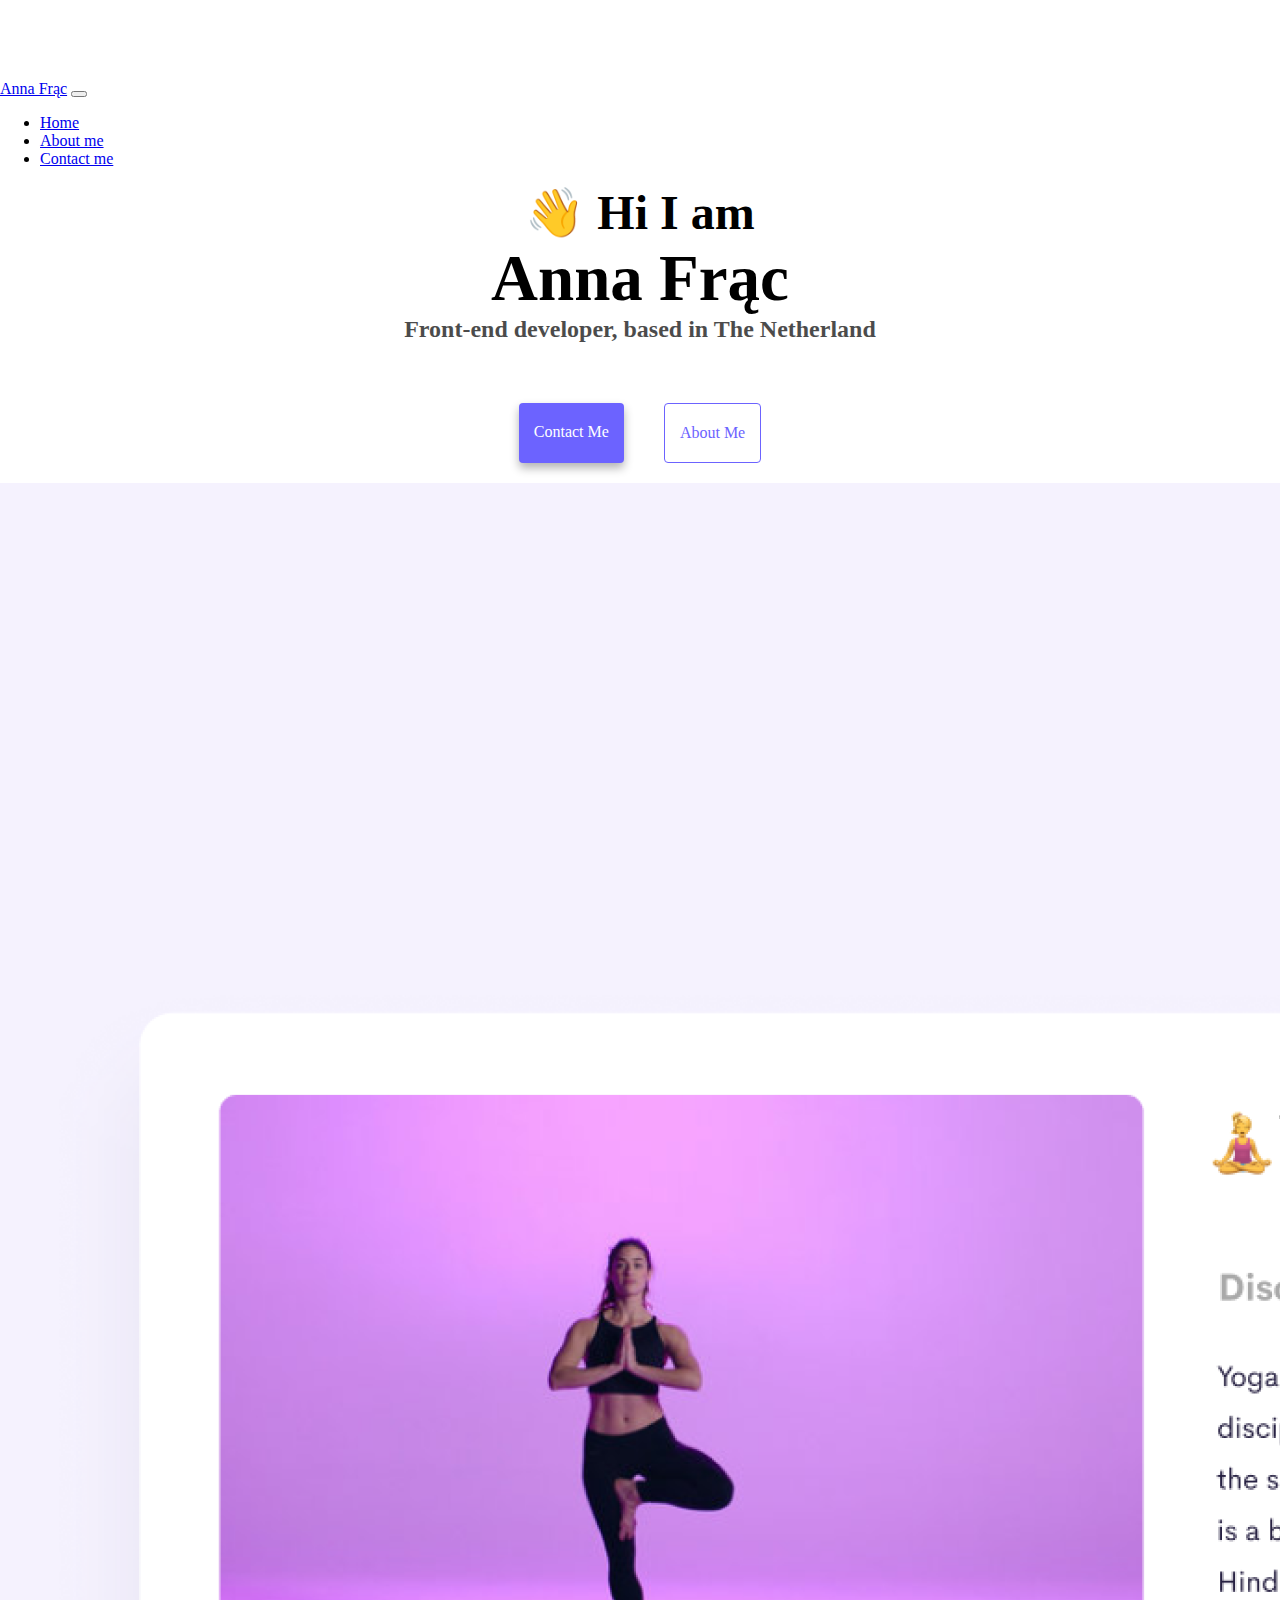
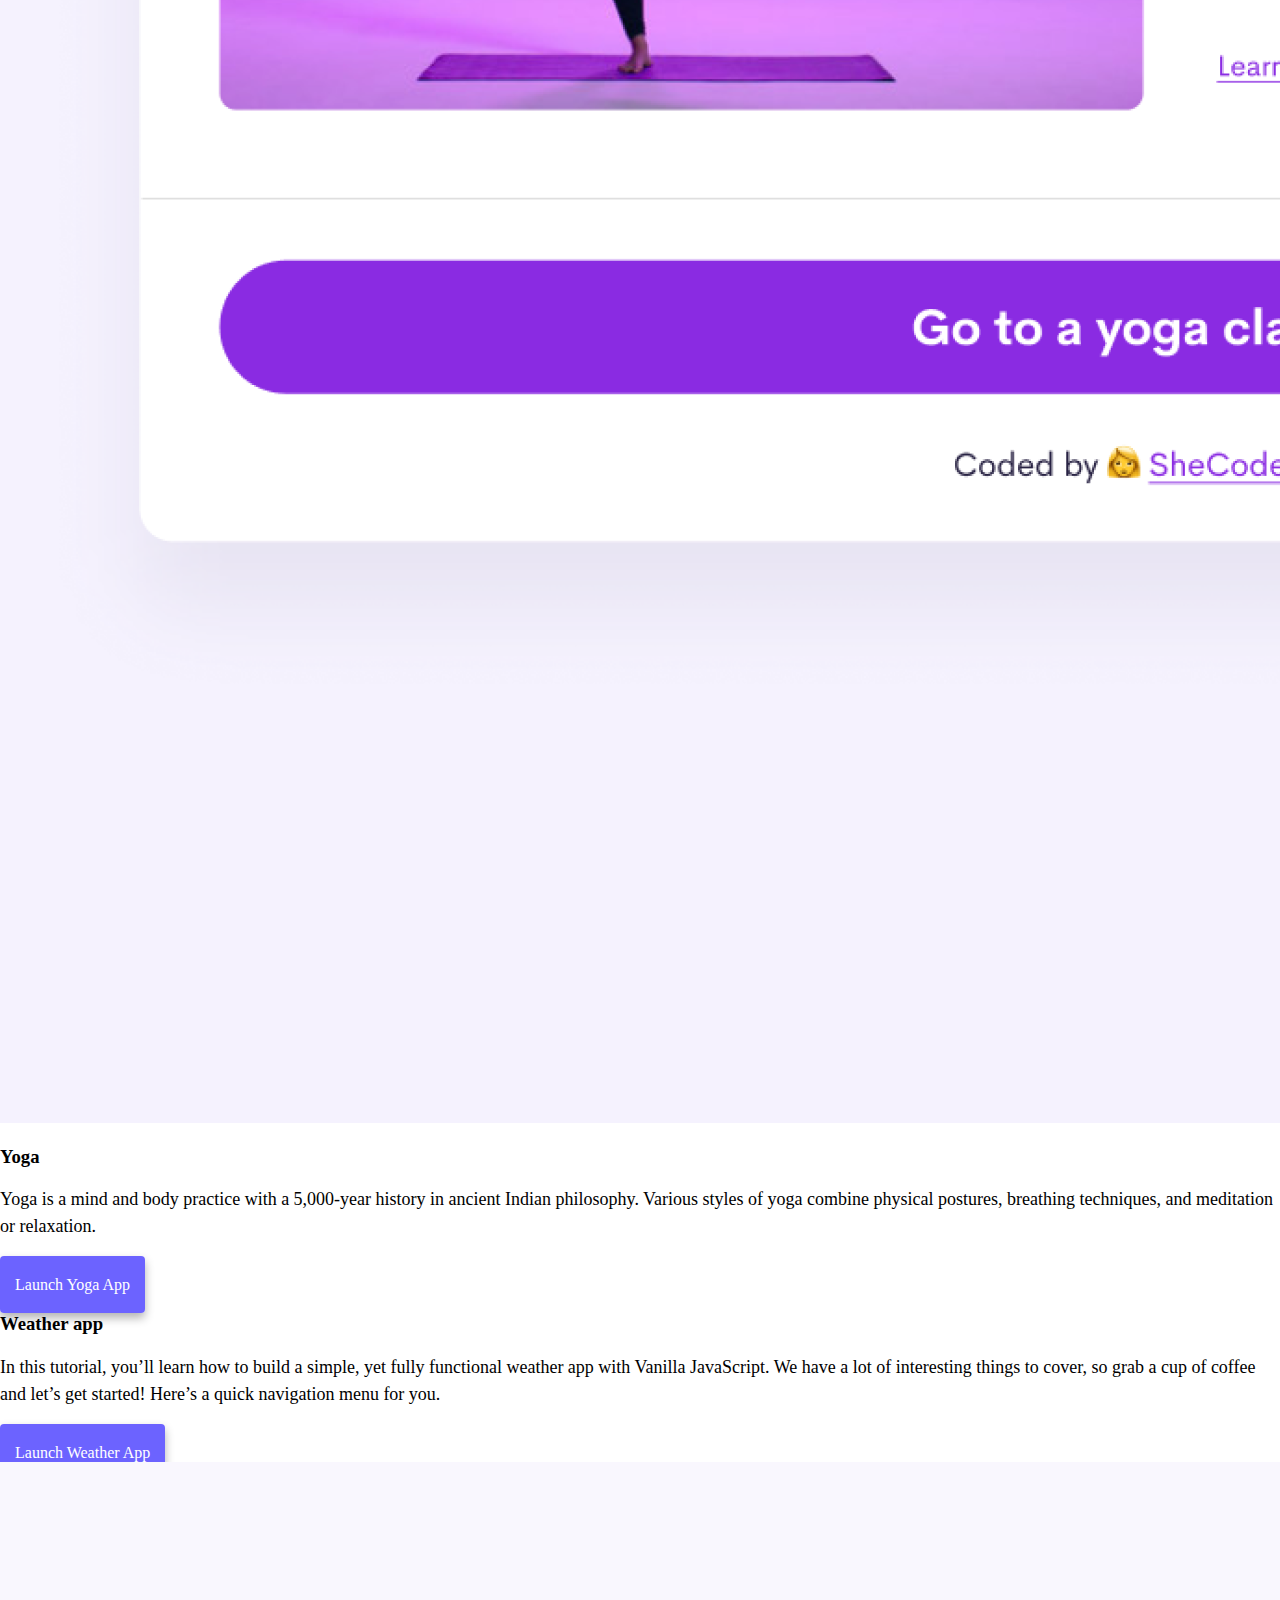
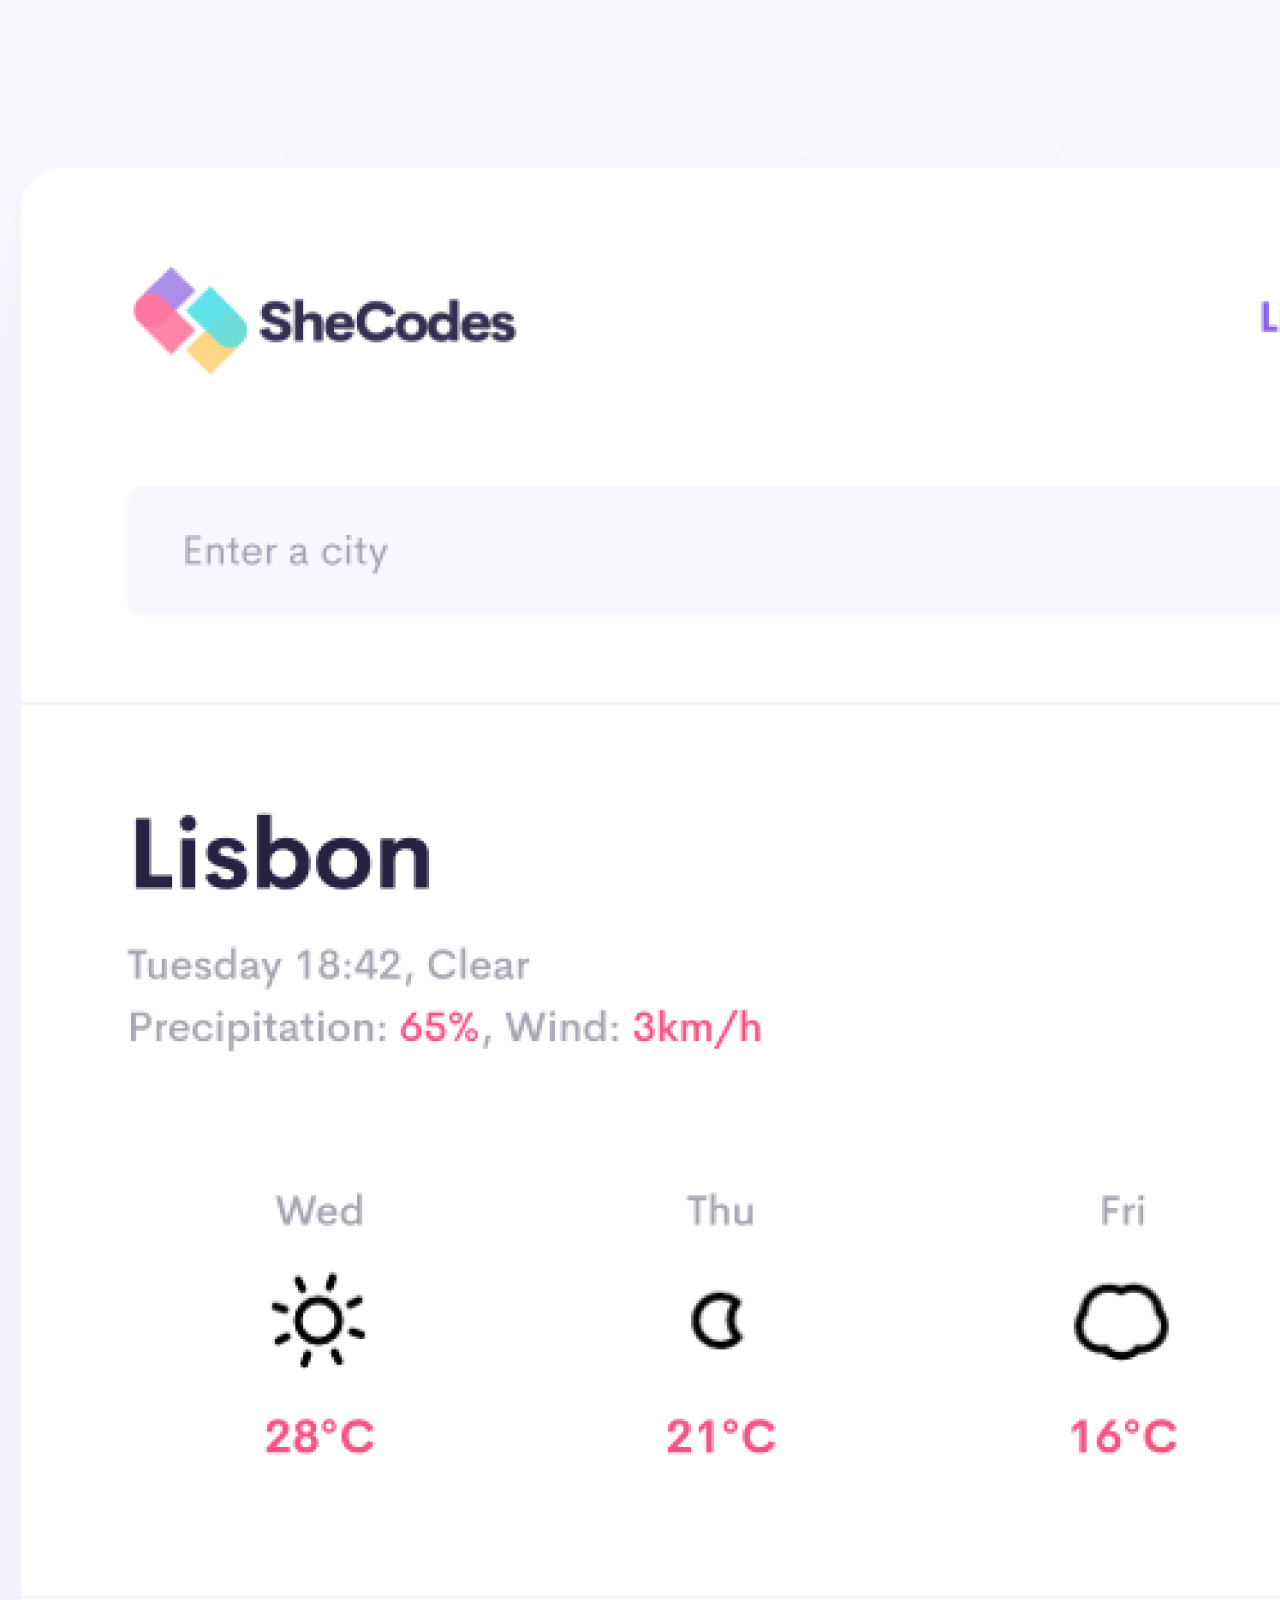
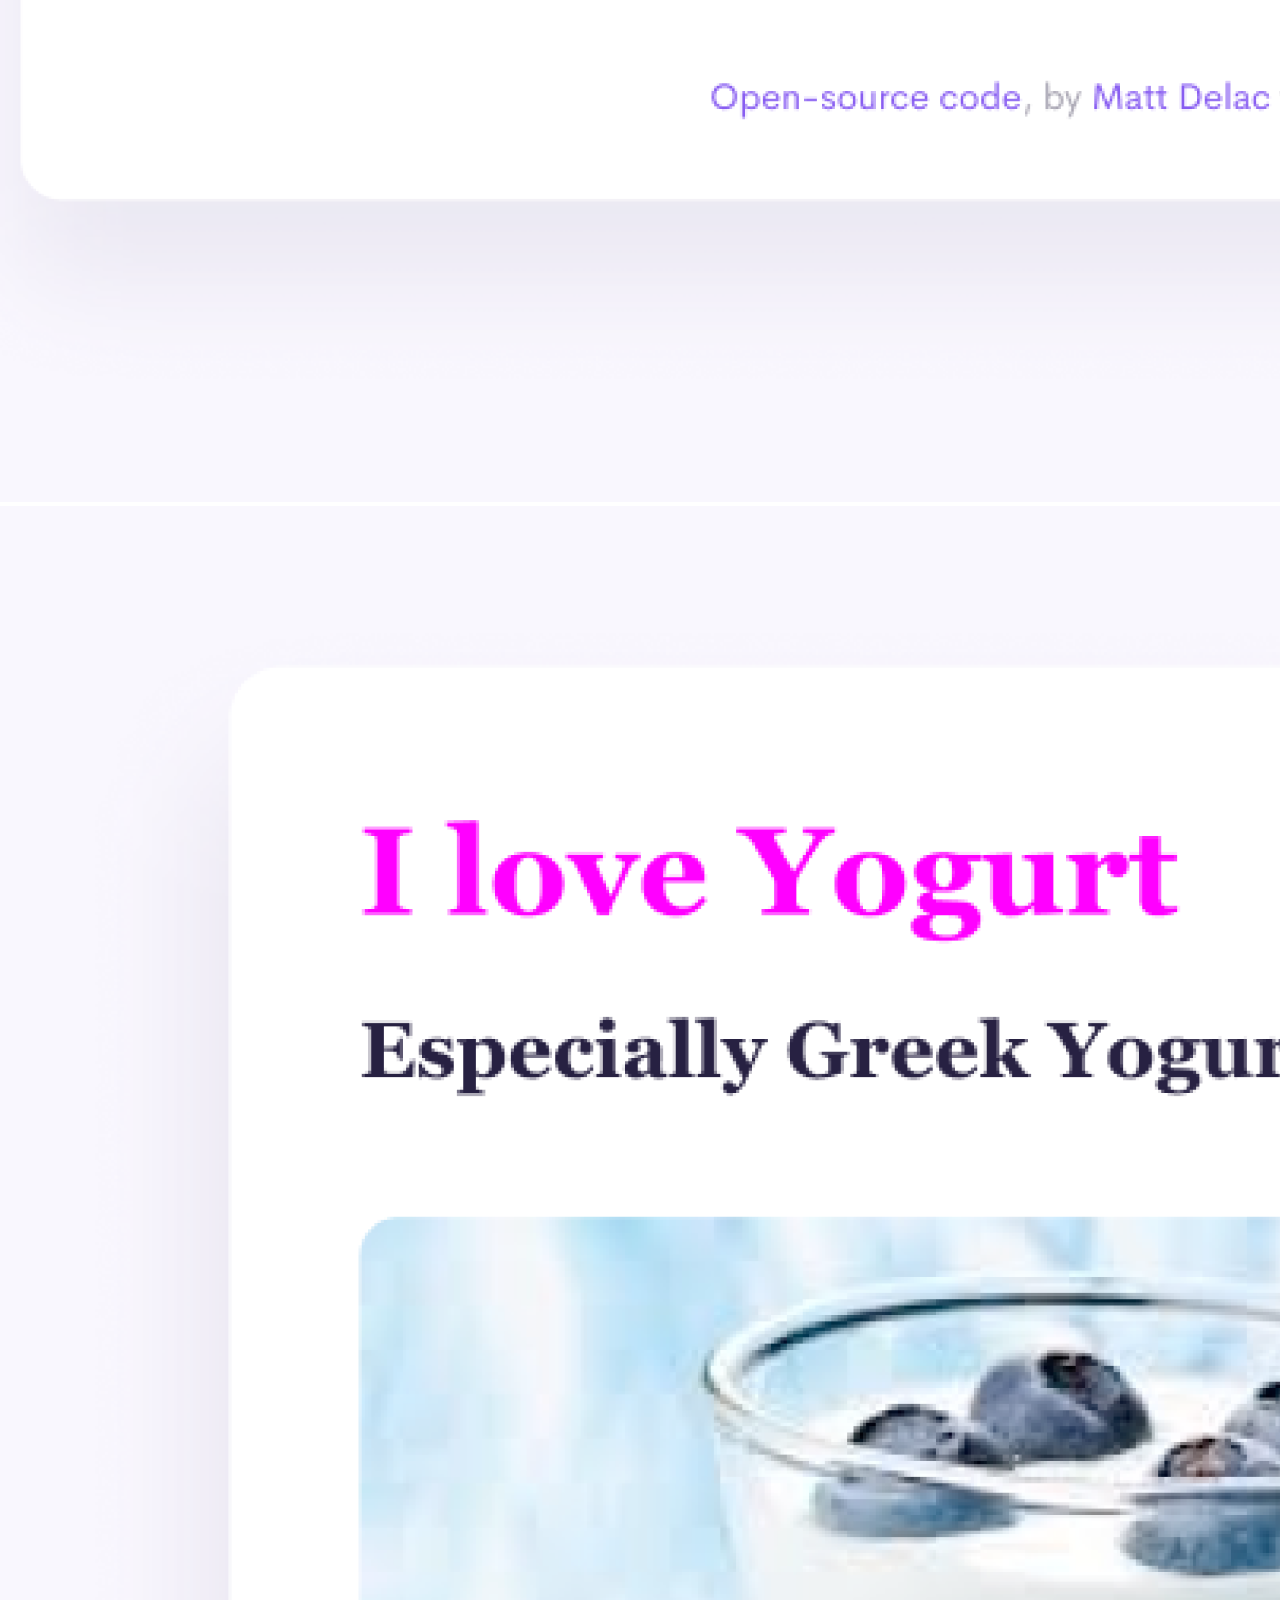
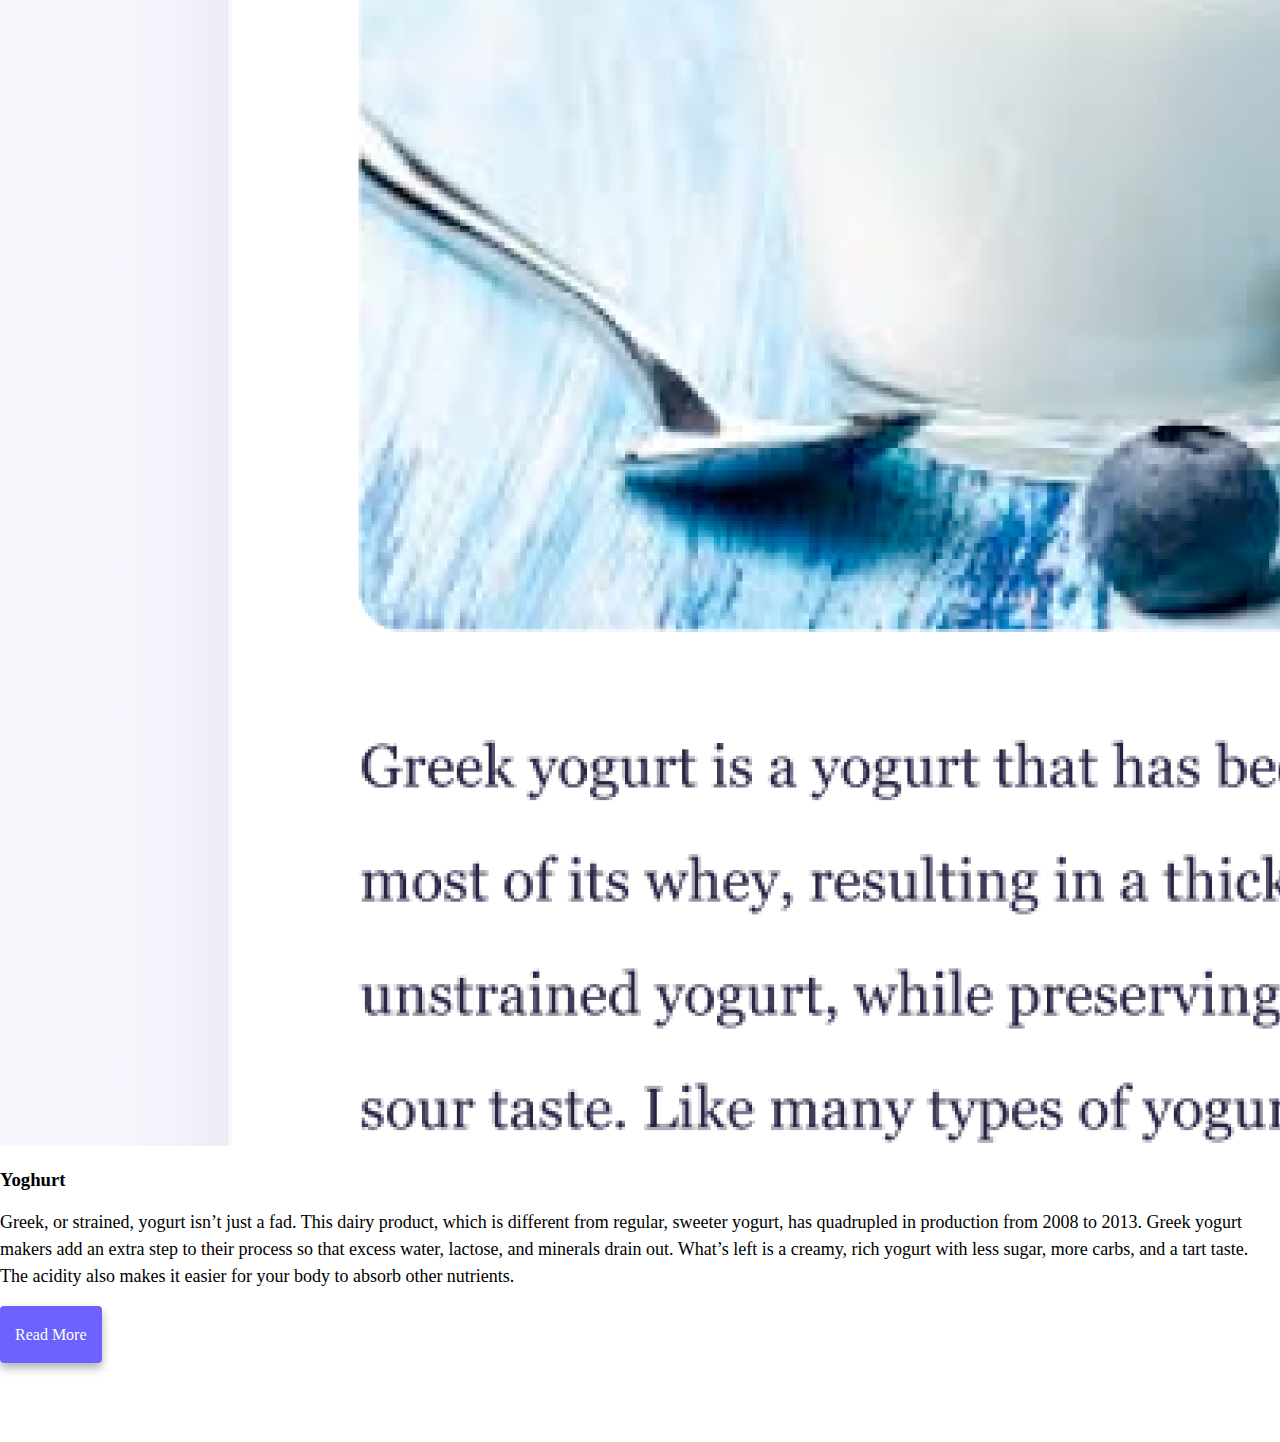
<file: index.html>
<!DOCTYPE html>
<html lang="en">
  <head>
    <meta charset="UTF-8" />
    <meta http-equiv="X-UA-Compatible" content="IE=edge" />
    <meta name="viewport" content="width=device-width, initial-scale=1.0" />
    <meta name="description" content="This is my portfolio webside - about me and my projects">
    <title>Anna Frac - Front-end developer</title>
    <link
      href="https://cdn.jsdelivr.net/npm/bootstrap@5.0.0-beta2/dist/css/bootstrap.min.css"
      rel="stylesheet"
      integrity="sha384-BmbxuPwQa2lc/FVzBcNJ7UAyJxM6wuqIj61tLrc4wSX0szH/Ev+nYRRuWlolflfl"
      crossorigin="anonymous"
    />
    <link rel="stylesheet" href="/css/styles.css" />
    <script
      src="https://cdn.jsdelivr.net/npm/bootstrap@5.0.0-beta2/dist/js/bootstrap.bundle.min.js"
      integrity="sha384-b5kHyXgcpbZJO/tY9Ul7kGkf1S0CWuKcCD38l8YkeH8z8QjE0GmW1gYU5S9FOnJ0"
      crossorigin="anonymous"
    ></script>
  </head>
  <body>
    <div>
      <nav class="navbar navbar-expand-lg navbar-light bg-light fixed-top">
        <div class="container-fluid">
          <a class="navbar-brand" href="/" title="home">Anna Frąc</a>
          <button
            class="navbar-toggler"
            type="button"
            data-bs-toggle="collapse"
            data-bs-target="#navbarNav"
            aria-controls="navbarNav"
            aria-expanded="false"
            aria-label="Toggle navigation"
          >
            <span class="navbar-toggler-icon"></span>
          </button>
          <div class="collapse navbar-collapse" id="navbarNav">
            <ul class="navbar-nav">
              <li class="nav-item">
                <a class="nav-link active" aria-current="page" href="/" title="home"
                  >Home</a
                >
              </li>
              <li class="nav-item">
                <a class="nav-link" href="about.html" title="about-me">About me</a>
              </li>
              <li class="nav-item">
                <a class="nav-link contact" href="about.html#contact" title="contact-info"
                  >Contact me</a
                >
              </li>
            </ul>
          </div>
        </div>
      </nav>
    </div>
    <h2>👋 Hi I am</h2>
    <h1>Anna Frąc</h1>
    <h4>Front-end developer, based in The Netherland</h4>
    <div class="navigation-links">
      <a href="about.html#contact" class="primary-link" title="contact-info">Contact me</a>
      <a href="about.html" class="secondary-link" title="about-me">About me</a>
    </div>
    <div class="container">
      <div class="row mt-4 pt-2 pb-4 mb-3">
        <div class="col-sm-6">
          <img
            src="/images/yoga.png"
            alt="yoga-photo"
            class="img-fluid rounded p-2 border shadow-sm d-none d-md-block"
          />
        </div>
        <div class="col-sm-6">
          <h3 class="fst-italic fs-2 pt-2">Yoga</h3>
          <p>
            Yoga is a mind and body practice with a 5,000-year history in
            ancient Indian philosophy. Various styles of yoga combine physical
            postures, breathing techniques, and meditation or relaxation.
          </p>
          <br />
          <a href="#" class="primary-link project-link" title="yoga-project">Launch yoga app</a>
        </div>
      </div>
      <div class="row mt-4 pt-2 pb-4 mb-3 ">
        <div class="col-sm-6">
          <h3 class="fst-italic fs-2 pt-1">Weather app</h3>
          <p>
            In this tutorial, you’ll learn how to build a simple, yet fully
            functional weather app with Vanilla JavaScript. We have a lot of
            interesting things to cover, so grab a cup of coffee and let’s get
            started! Here’s a quick navigation menu for you.
          </p>
          <br />
          <a href="#" class="primary-link project-link" title="weather-project">Launch weather app</a>
        </div>
        <div class="col-sm-6">
          <img
            src="/images/weather.png"
            alt="weather-app-photo"
            class="img-fluid rounded p-2 border shadow-sm d-none d-md-block"
          />
        </div>
      </div>
      <div class="row mt-4 pt-2 pb-4 mb-3 ">
        <div class="col-sm-6">
          <img
            src="/images/yogurt.png"
            alt="yogurt-photo"
            class="img-fluid rounded p-2 border shadow-sm d-none d-md-block"
          />
        </div>
        <div class="col-sm-6">
          <h3 class="fst-italic fs-2 pt-1">Yoghurt</h3>
          <p >
            Greek, or strained, yogurt isn’t just a fad. This dairy product,
            which is different from regular, sweeter yogurt, has quadrupled in
            production from 2008 to 2013. Greek yogurt makers add an extra step
            to their process so that excess water, lactose, and minerals drain
            out. What’s left is a creamy, rich yogurt with less sugar, more
            carbs, and a tart taste. The acidity also makes it easier for your
            body to absorb other nutrients.
          </p>
          <br />
          <a href="#" class="primary-link project-link"title="yogurt-project">Read more</a>
        </div>
      </div>
      <br />
    </div>
  </body>
</html>
</file>
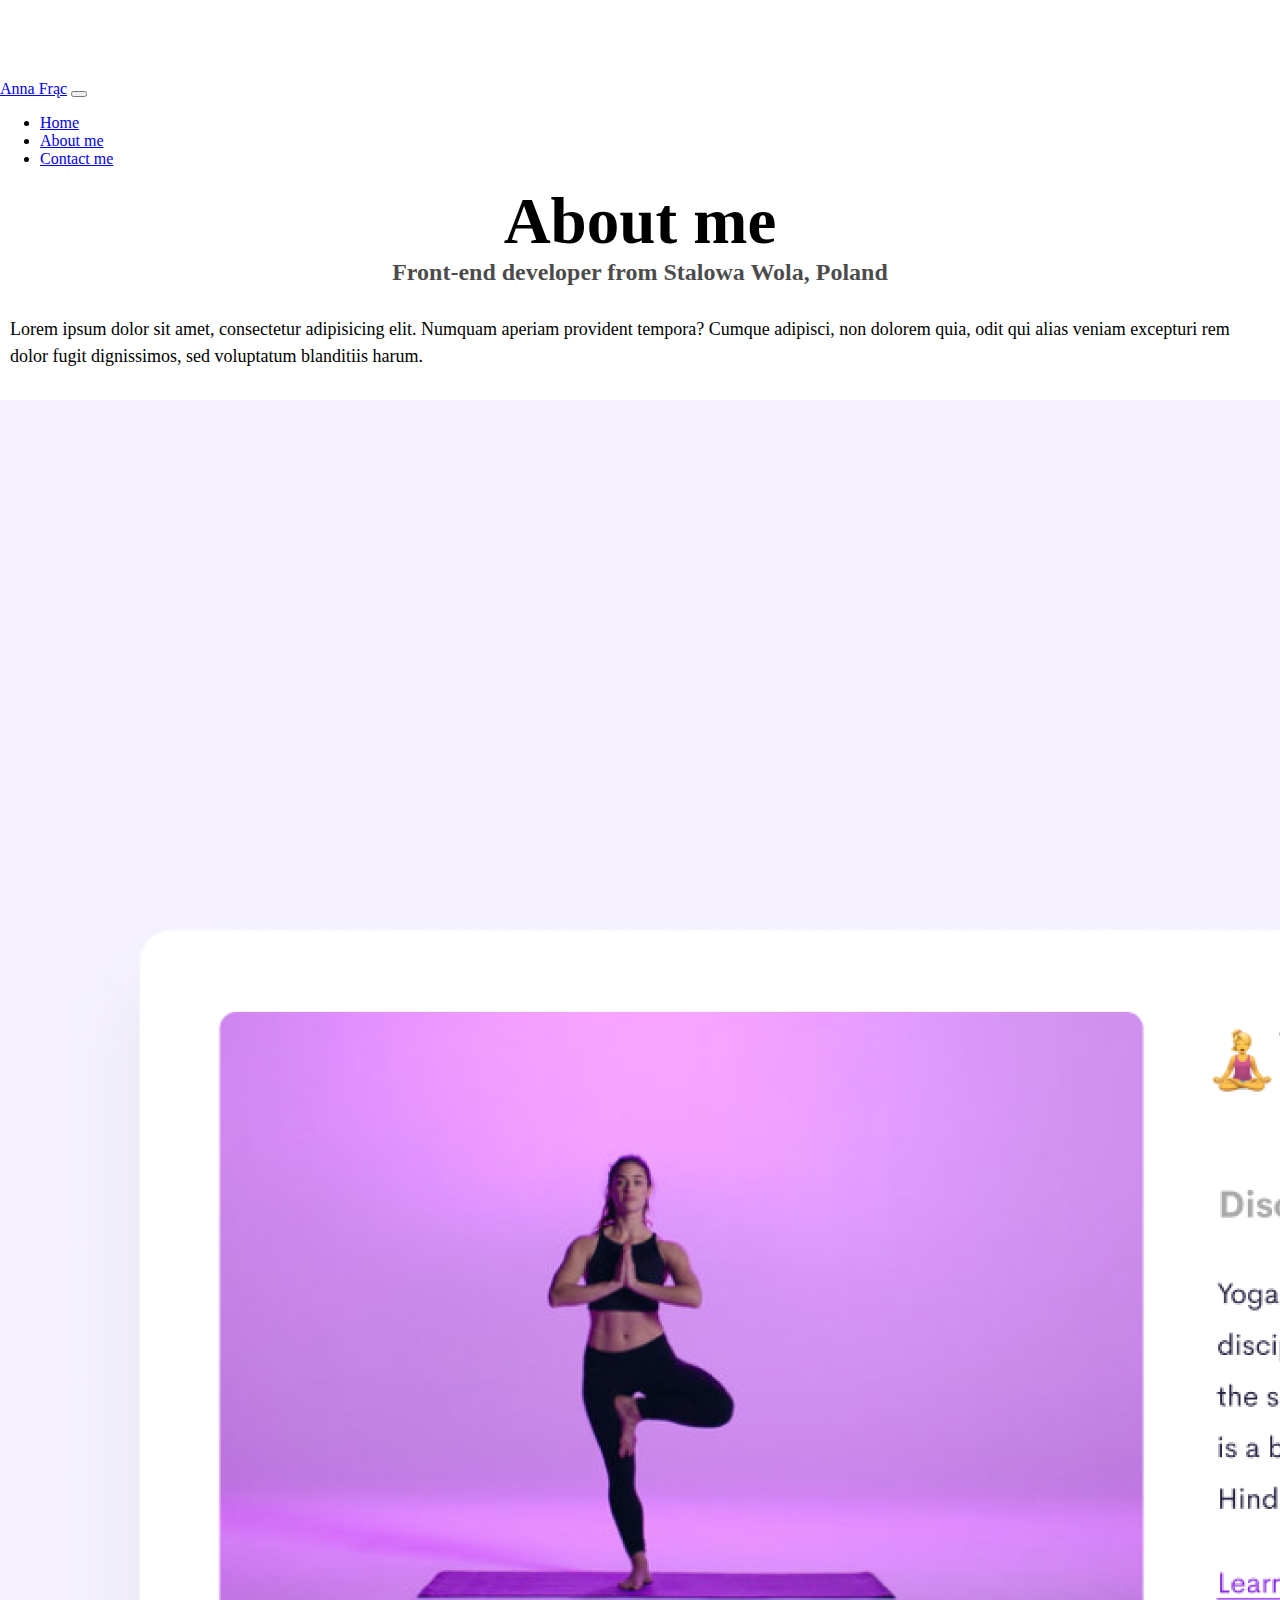
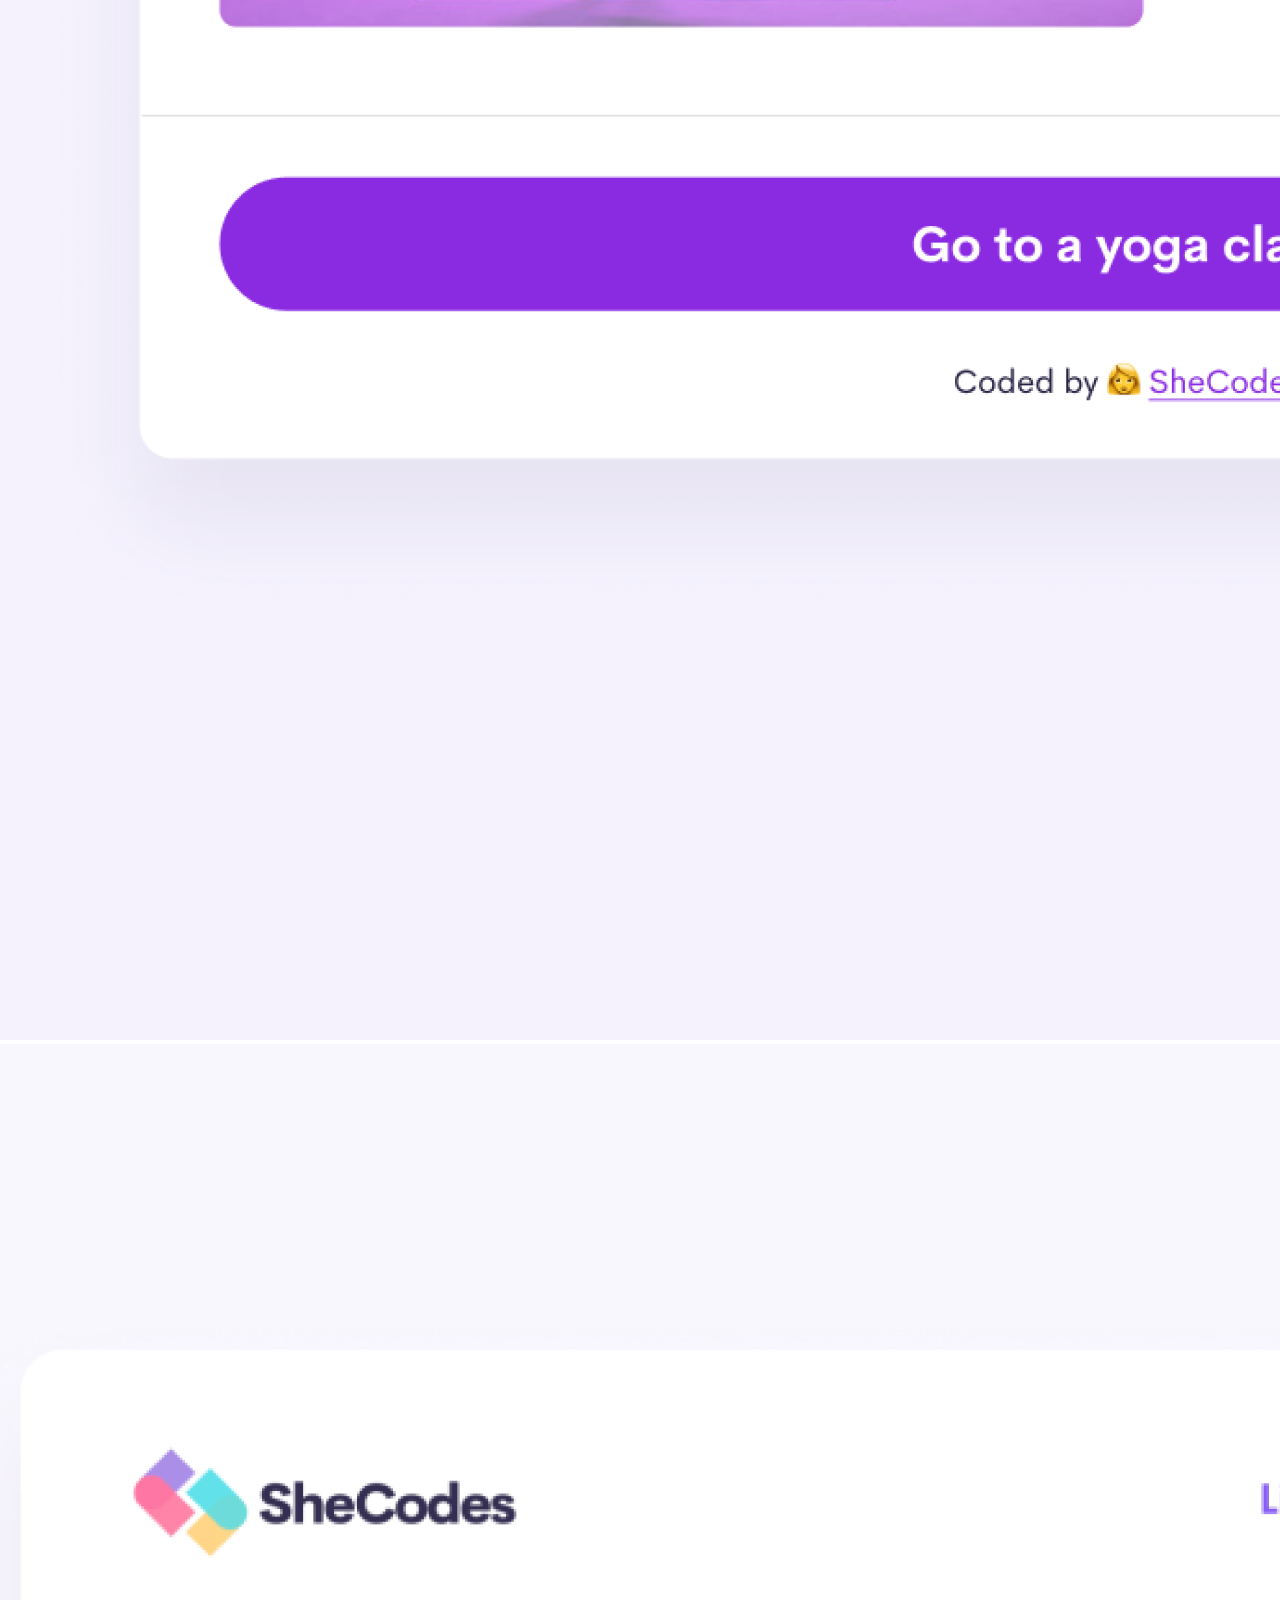
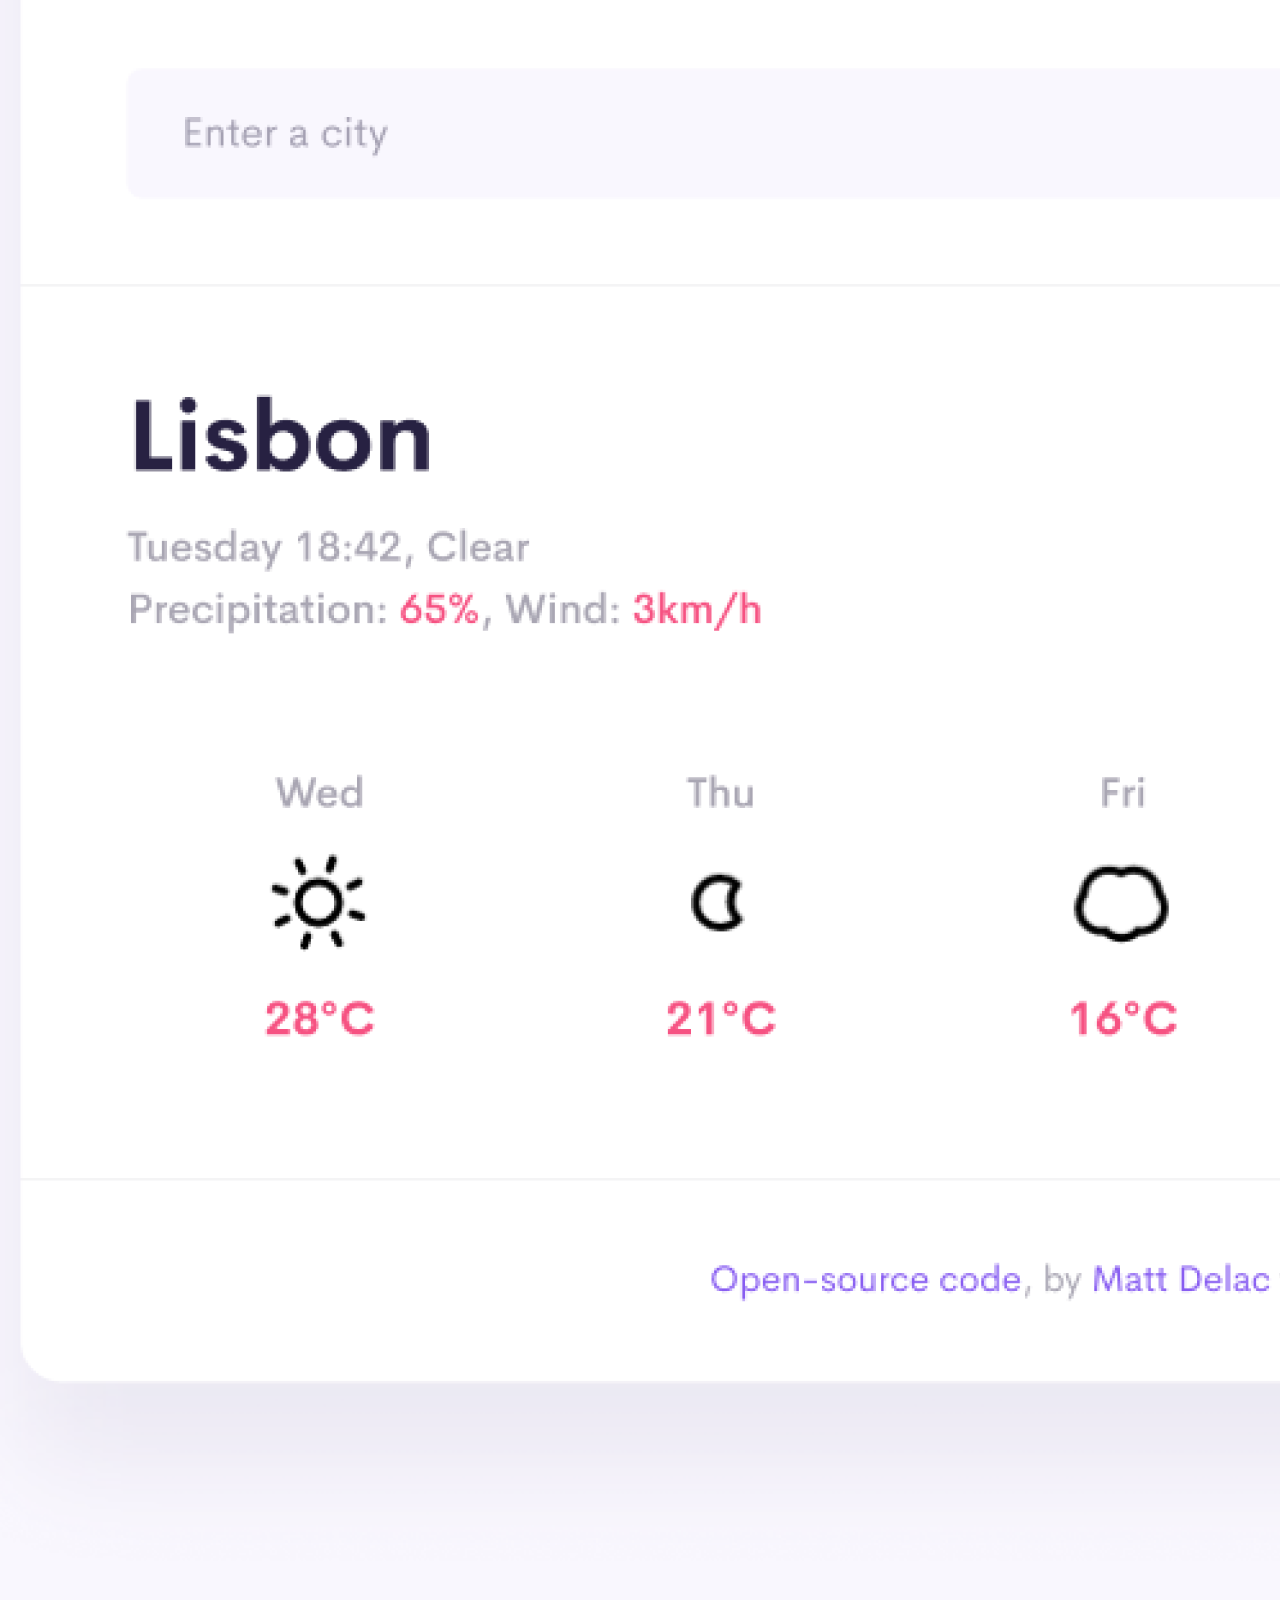
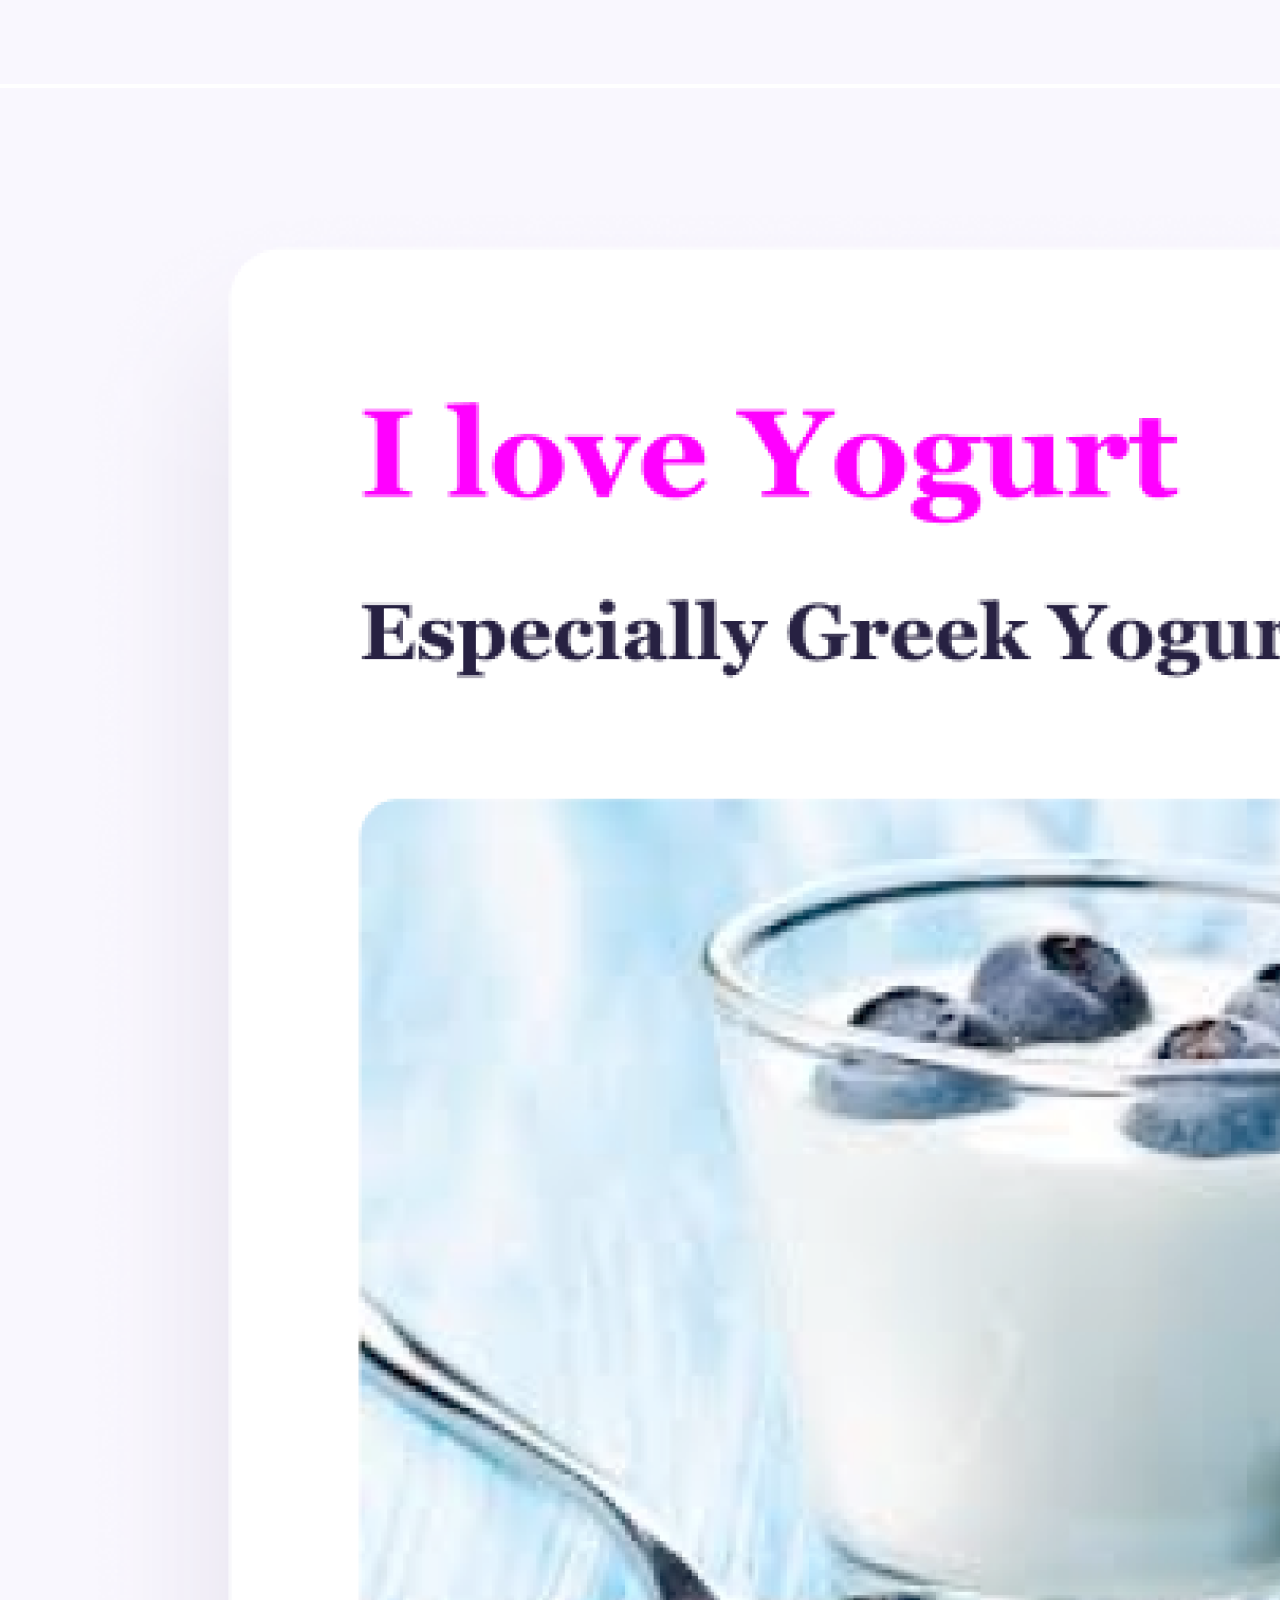
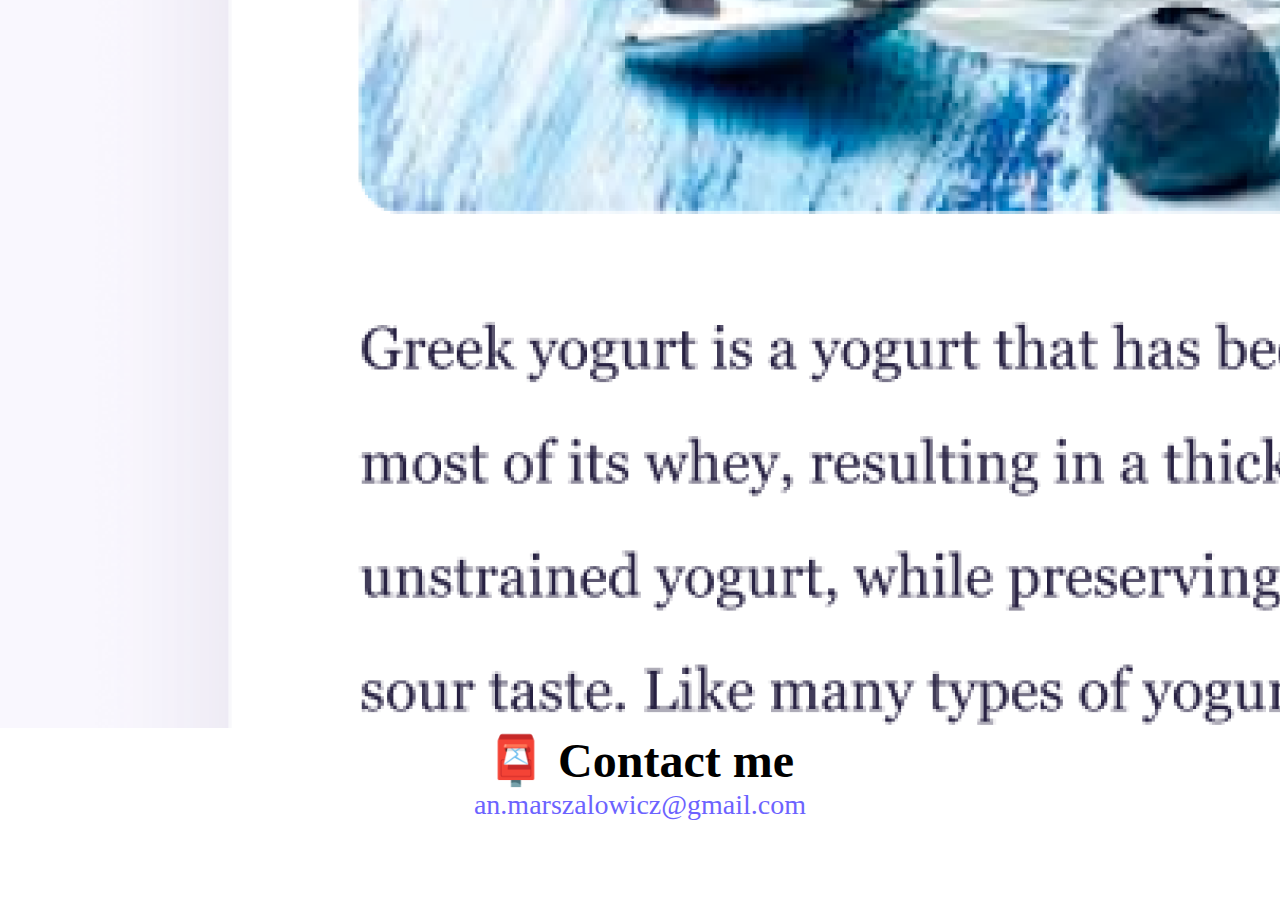
<file: about.html>
<!DOCTYPE html>
<html lang="en">
  <head>
    <meta charset="UTF-8" />
    <meta http-equiv="X-UA-Compatible" content="IE=edge" />
    <meta name="viewport" content="width=device-width, initial-scale=1.0" />
    <meta name="description" content="Check my projects and info about me. ">
    <title> Anna Frac - about me - Front-end developer </title>
    <link
      href="https://cdn.jsdelivr.net/npm/bootstrap@5.0.0-beta2/dist/css/bootstrap.min.css"
      rel="stylesheet"
      integrity="sha384-BmbxuPwQa2lc/FVzBcNJ7UAyJxM6wuqIj61tLrc4wSX0szH/Ev+nYRRuWlolflfl"
      crossorigin="anonymous"
    />
    <link rel="stylesheet" href="/css/styles.css" />
    <script
      src="https://cdn.jsdelivr.net/npm/bootstrap@5.0.0-beta2/dist/js/bootstrap.bundle.min.js"
      integrity="sha384-b5kHyXgcpbZJO/tY9Ul7kGkf1S0CWuKcCD38l8YkeH8z8QjE0GmW1gYU5S9FOnJ0"
      crossorigin="anonymous"
    ></script>
    
  </head>
  <body> 
    <div>
      <nav class="navbar navbar-expand-lg navbar-light bg-light fixed-top">
        <div class="container-fluid">
          <a class="navbar-brand" href="/">Anna Frąc</a>
          <button
            class="navbar-toggler"
            type="button"
            data-bs-toggle="collapse"
            data-bs-target="#navbarNav"
            aria-controls="navbarNav"
            aria-expanded="false"
            aria-label="Toggle navigation"
          >
            <span class="navbar-toggler-icon"></span>
          </button>
          <div class="collapse navbar-collapse" id="navbarNav">
            <ul class="navbar-nav">
              <li class="nav-item">
                <a class="nav-link" aria-current="page" href="/" title="home"
                  >Home</a
                >
              </li>
              <li class="nav-item">
                <a class="nav-link" href="about.html" title="about-me">About me</a>
              </li>
              <li class="nav-item">
                <a class="nav-link contact" href="about.html#contact" title="contact-info"
                  >Contact me</a
                >
              </li>
            </ul>
          </div>
        </div>
      </nav>
    </div>
    <div>
      <h1 class="about-me" >About me</h1>
      <h4>Front-end developer from Stalowa Wola, Poland</h4>
      <div class="about-paragraphs">
        <p class="text-center">
          Lorem ipsum dolor sit amet, consectetur adipisicing elit. Numquam
          aperiam provident tempora? Cumque adipisci, non dolorem quia, odit qui
          alias veniam excepturi rem dolor fugit dignissimos, sed voluptatum
          blanditiis harum.
        </p>
      </div>
    </div>
    <div class="container-about">
      <div class="row ">
        <div class="col-md-4">
          <img
            src="/images/yoga.png"
            alt="yoga-project"
            class="img-fluid border p-2 border-1 rounded shadow-1 mb-4"
          />
        </div>
        <div class="col-md-4">
          <img
            src="/images/weather.png"
            alt="weather-project"
            class="img-fluid border p-2 border-1 rounded shadow-1 mb-4"
          />
        </div>
        <div class="col-md-4">
          <img
            src="/images/yogurt.png"
            alt="yogurt-project"
            class="img-fluid border p-2 border-1 rounded shadow-1 mb-4"
          />
        </div>
      </div>
    </div>
    <div class="mt-5 mb-3" id="contact">
      <h2>📮 Contact me</h2>
      <a href="mailto:an.marszalowicz@gmail.com" class="email-link" title="my-email"
        >an.marszalowicz@gmail.com
      </a>
    </div>
  </body>
</html>
</file>
<file: css/styles.css>
:root {
    --primary-color: #6c63ff;
    --secondary-color: #f5f2fe;
    --box-shadow: 0 5px 10px rgba(0, 0, 0, 0.3);
  }
  body {
    margin: 80px 0;
  }
  h1,
  h2,
  h4 {
    text-align: center;
    margin: 0;
  }
  
  h1 {
    font-size: 65px;
  }
  
  h2 {
    font-size: 48px;
  }
  
  h4 {
    font-size: 24px;
    opacity: 0.7;
  }
  
  p {
    font-size: 18px;
    line-height: 1.5;
  }
  
  .navigation-links {
    display: flex;
    margin-top: 40px;
    justify-content: center;
  }
  
  .navigation-links a {
    margin: 20px;
  }
  
  .primary-link {
    background: var(--primary-color);
    box-shadow: var(--box-shadow);
    color: white;
    border-radius: 4px;
    padding: 20px 15px;
    text-decoration: none;
    text-transform: capitalize;
  }
  .primary-link:hover{
  color:white;
}
  .secondary-link {
    color: var(--primary-color);
    border: 1px solid var(--primary-color);
    border-radius: 4px;
    padding: 20px 15px;
    text-decoration: none;
    text-transform: capitalize;
  }
  
  .homepage-link {
    color: var(--primary-color);
    text-align: center;
    display: block;
  }
  .about-paragraphs {
    margin: 30px 0;
  }
  
  .about-paragraphs p {
    margin: 10px;
  }
  
  .email-link {
    display: flex;
    justify-content: center;
    color: var(--primary-color);
    font-size: 28px;
    text-decoration: none;
  }
  
  .email-link:hover {
    text-decoration: underline;
  }
  
  @media(max-width:576px){
    h1 {
      font-size: 46px;
      line-height: 1.5;
    }
    
    h2 {
      font-size: 30px;
    }
    h4{
      font-size: 20px;
    }
    h3,p{
    text-align: center;
  }
    .container-about{
     max-width: 75%;
     display: block;
     margin:10px auto;
    }
    .project-link{
      display: block;
      text-align: center;
      margin:0 50px;
  }

  }
</file>
